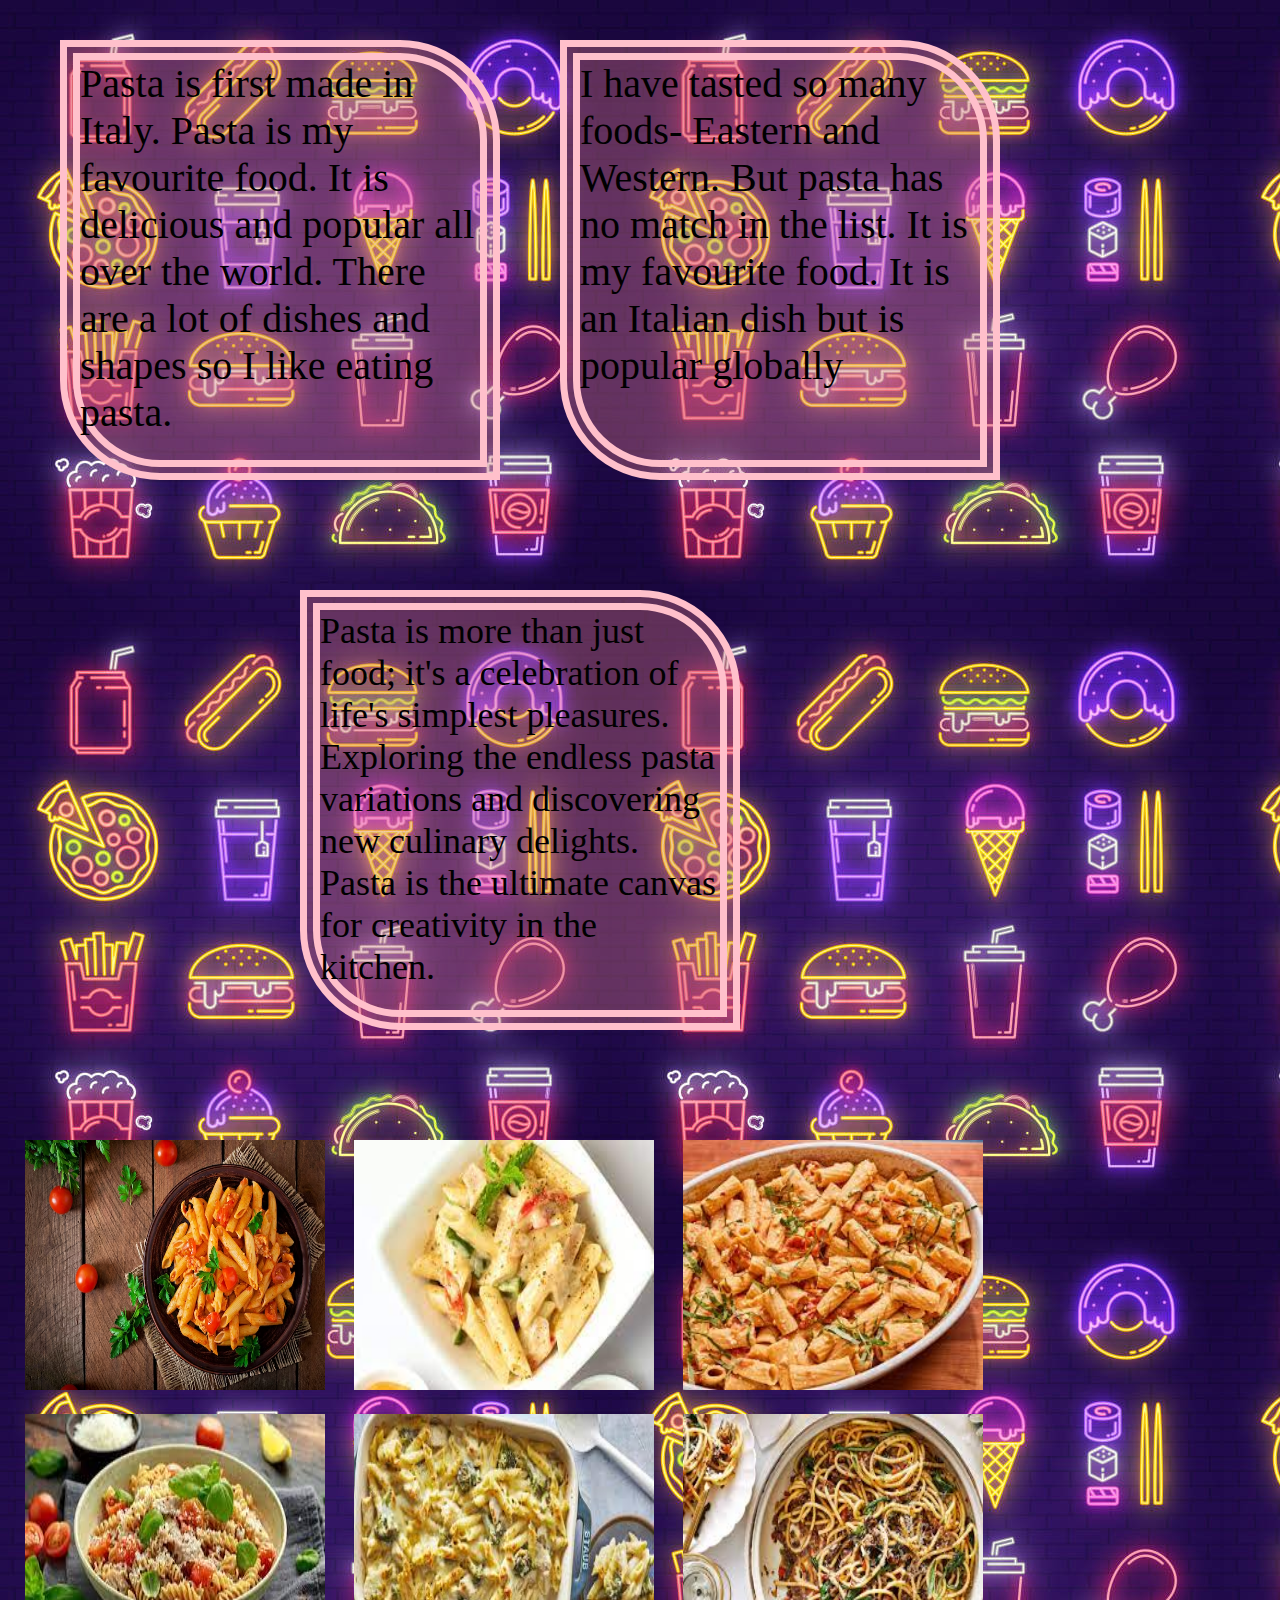
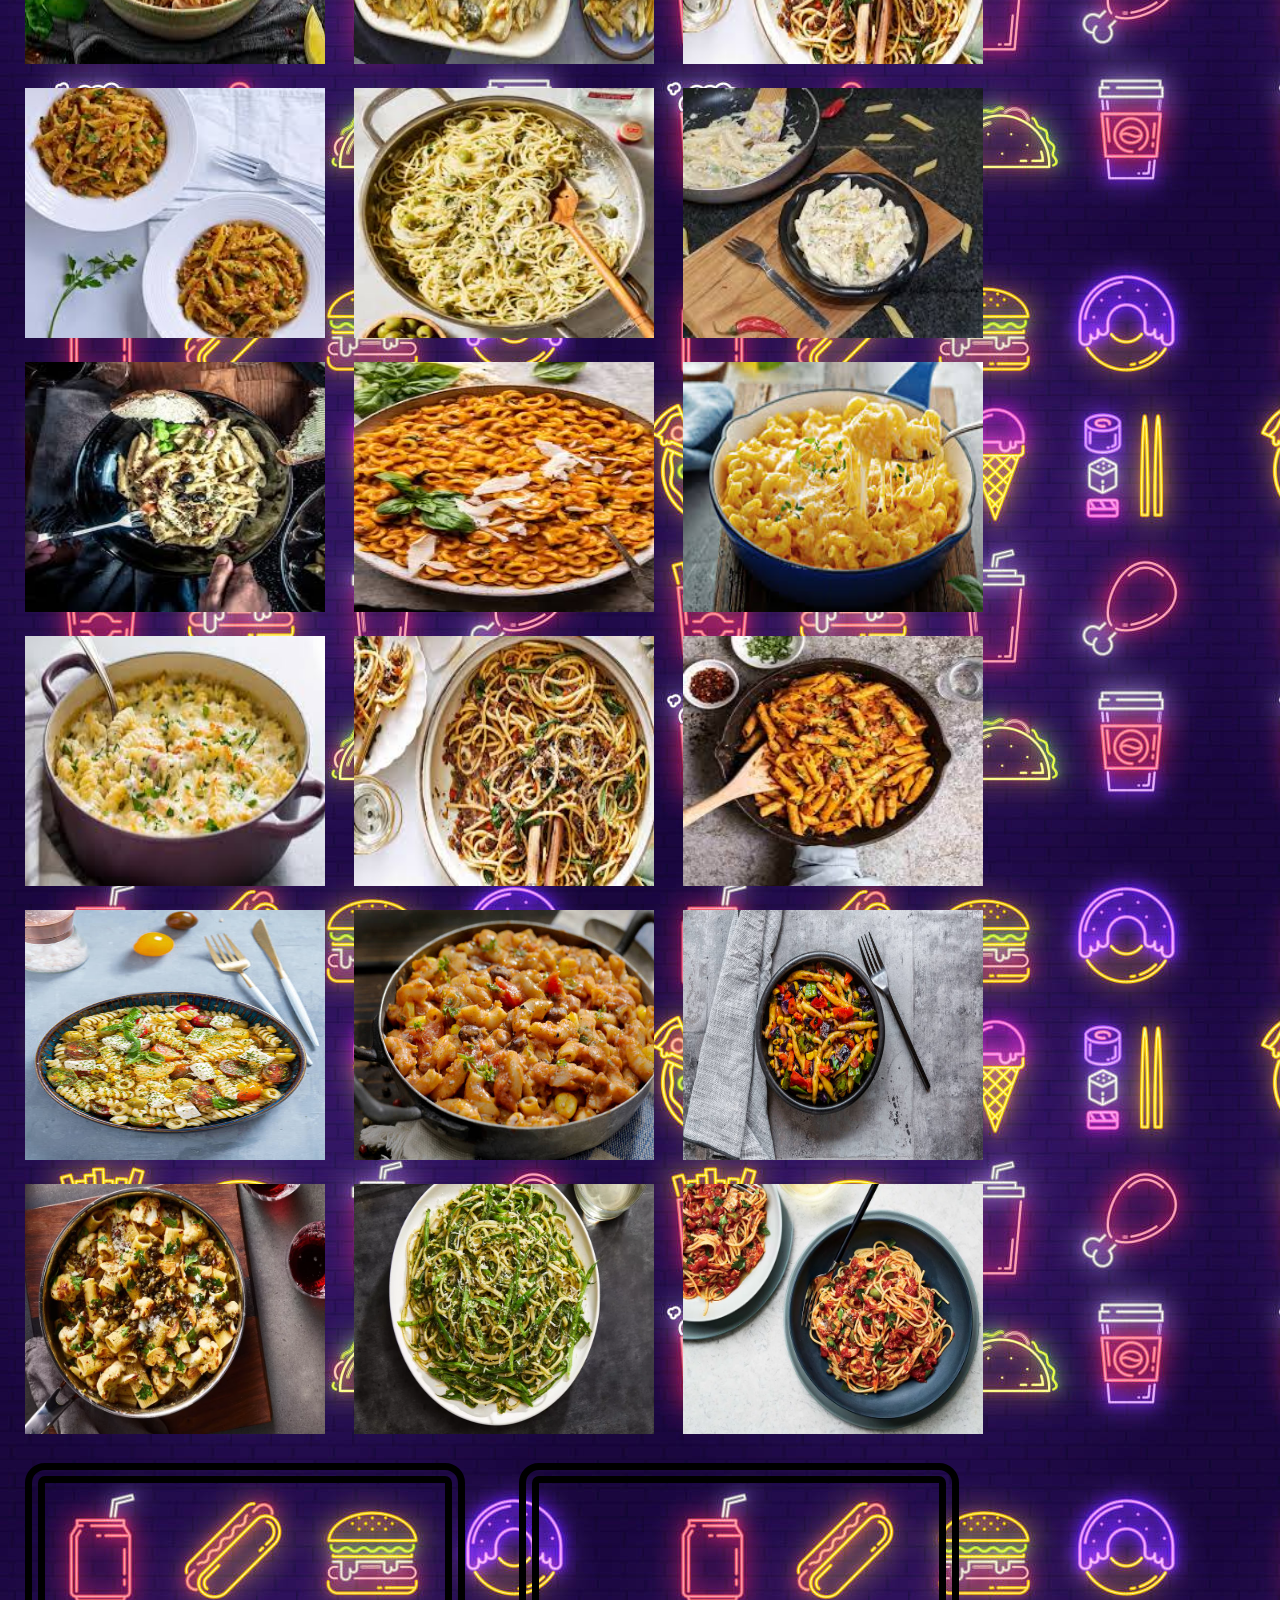
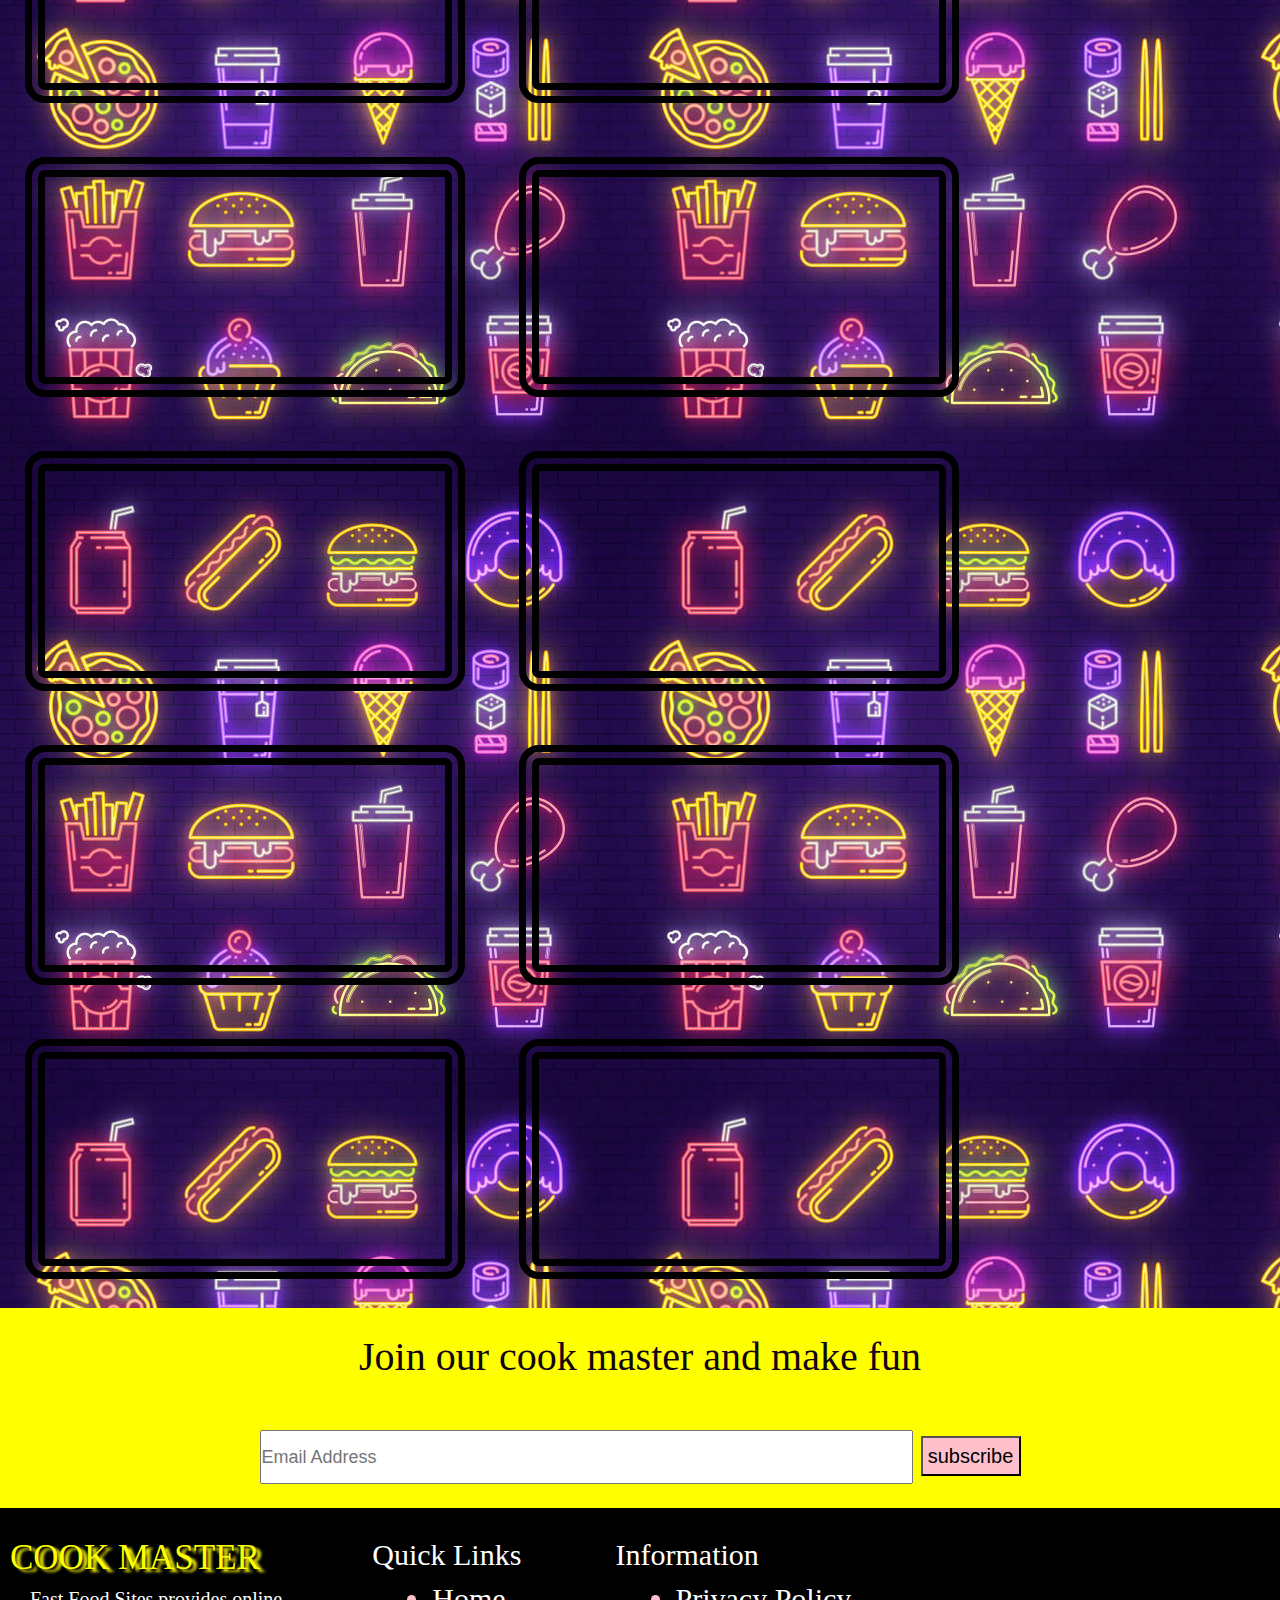
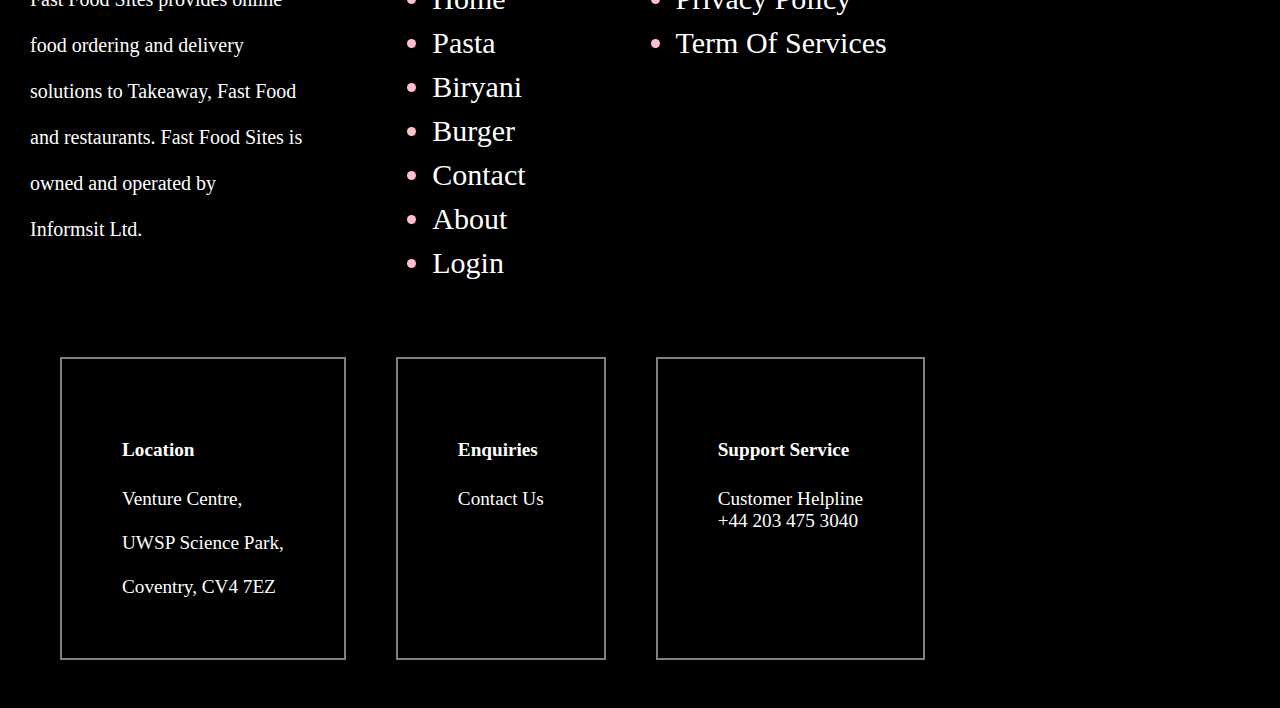
<file: pastapage.html>
<!DOCTYPE html>
<html lang="en">
<head>
    <meta charset="UTF-8">
    <meta name="viewport" content="width=device-width, initial-scale=1.0">
    <title>Document</title>
    <link rel="stylesheet" href="Finalstyle.css">
</head>
<body style="background-image: url(pastabackground.jpg);" class="body2">
    <div id="divf6">
        <div id="divf7">Pasta is first made in Italy. Pasta is my favourite food. It is delicious and popular all over the world. There are a lot of dishes and shapes so I like eating pasta.</div>
        <div id="divf7">I have tasted so many foods- Eastern and Western. But pasta has no match in the list. It is my favourite food. It is an Italian dish but is popular globally</div>
    </div>
    <div id="divf8">Pasta is more than just <br>food; it's a celebration of life's simplest pleasures.
        Exploring the endless pasta variations and discovering new culinary delights.
        Pasta is the ultimate canvas for creativity in the kitchen.</div>

    <div class="specialdiv3">
        <img  src="pasta1.avif"  alt="">
        <img  src="pasta2.jpg"   alt="">
        <img  src="pasta3.jpg"   alt=""> 
        <img  src="pasta4.jpg"   alt="">
        <img  src="pasta5.jpg"   alt="">
        <img  src="pasta6.jpg"   alt=""> 
        <img  src="pasta7.jpg"   alt="">
        <img  src="pasta8.jpg"   alt="">
        <img  src="pasta9.jpg"   alt="">
        <img  src="pasta10.jpg"  alt=""> 
        <img  src="pasta11.jpg"  alt="">
        <img  src="pasta12.jpg"  alt="">
        <img  src="pasta13.jpg"  alt="">
        <img  src="pasta14.jpg"  alt=""> 
        <img  src="pasta15.jpg"  alt="">
        <img  src="pasta16.jpg"  alt=""> 
        <img  src="pasta17.jpg"  alt="">
        <img  src="pasta18.jpg"  alt="">
        <img  src="pasta19.webp" alt="">
        <img  src="pasta20.webp" alt=""> 
        <img  src="pasta21.webp" alt="">
    </div>

    <div id="divf9" >
        <iframe style="border: 20px double black; border-radius: 20px; " width="400" height="200" src="https://www.youtube.com/embed/8rkVhxhXELA?si=IBcqlCiYq9FK5vZ6" title="YouTube video player" frameborder="0" allow="accelerometer; autoplay; clipboard-write; encrypted-media; gyroscope; picture-in-picture; web-share" allowfullscreen></iframe>
        <iframe style="border: 20px double black; border-radius: 20px; " width="400" height="200" src="https://www.youtube.com/embed/XsipAaImDVc?si=LMFJ3ozKA3nhiM74" title="YouTube video player" frameborder="2" allow="accelerometer; autoplay; clipboard-write; encrypted-media; gyroscope; picture-in-picture; web-share" allowfullscreen></iframe>
        <iframe style="border: 20px double black; border-radius: 20px; " width="400" height="200" src="https://www.youtube.com/embed/bcnPfcJnYr0?si=akp9UgYo4mOGnKhM" title="YouTube video player" frameborder="2" allow="accelerometer; autoplay; clipboard-write; encrypted-media; gyroscope; picture-in-picture; web-share" allowfullscreen></iframe>
        <iframe style="border: 20px double black; border-radius: 20px; " width="400" height="200" src="https://www.youtube.com/embed/bw5JGBx7Nww?si=AQpYLF11FjK4tMA4" title="YouTube video player" frameborder="2" allow="accelerometer; autoplay; clipboard-write; encrypted-media; gyroscope; picture-in-picture; web-share" allowfullscreen></iframe>
        <iframe style="border: 20px double black; border-radius: 20px; " width="400" height="200" src="https://www.youtube.com/embed/NeAP2em8vTY?si=EbfCuKi8B3RVK27W" title="YouTube video player" frameborder="2" allow="accelerometer; autoplay; clipboard-write; encrypted-media; gyroscope; picture-in-picture; web-share" allowfullscreen></iframe>
        <iframe style="border: 20px double black; border-radius: 20px; " width="400" height="200" src="https://www.youtube.com/embed/Fb_IljnhwTo?si=SARu6yy9taiuYOJL" title="YouTube video player" frameborder="2" allow="accelerometer; autoplay; clipboard-write; encrypted-media; gyroscope; picture-in-picture; web-share" allowfullscreen></iframe>
        <iframe style="border: 20px double black; border-radius: 20px; " width="400" height="200" src="https://www.youtube.com/embed/0OjvwpS4WRs?si=HW7a4rB-Wsl7JdE6" title="YouTube video player" frameborder="2" allow="accelerometer; autoplay; clipboard-write; encrypted-media; gyroscope; picture-in-picture; web-share" allowfullscreen></iframe>
        <iframe style="border: 20px double black; border-radius: 20px; " width="400" height="200" src="https://www.youtube.com/embed/OJklU1odGqk?si=VLvH5QC4H-LREUTc" title="YouTube video player" frameborder="2" allow="accelerometer; autoplay; clipboard-write; encrypted-media; gyroscope; picture-in-picture; web-share" allowfullscreen></iframe>
        <iframe style="border: 20px double black; border-radius: 20px; " width="400" height="200" src="https://www.youtube.com/embed/lzlbciyGkmM?si=6wXyfcPPTQ9wKWVz" title="YouTube video player" frameborder="2" allow="accelerometer; autoplay; clipboard-write; encrypted-media; gyroscope; picture-in-picture; web-share" allowfullscreen></iframe>
        <iframe style="border: 20px double black; border-radius: 20px; " width="400" height="200" src="https://www.youtube.com/embed/-3pV_kRrCBk?si=_TnrA3ljJw8aRu38" title="YouTube video player" frameborder="2" allow="accelerometer; autoplay; clipboard-write; encrypted-media; gyroscope; picture-in-picture; web-share" allowfullscreen></iframe>
    </div>

  
    <footer style="height: 1000px; background-color: black;">
        <div  id="divf"><div id="divf1">Join our cook master and make fun </div>
        <input class="input1" size="60" style="color: black;" placeholder="Email Address">
        <button class="button1">subscribe</button> 
        </div>
        
        
        <div class="specialdiv">
           <div id="divf3">COOK MASTER
           <p id="divf2">Fast Food Sites provides online <br><br> food ordering and delivery <br><br> solutions to Takeaway, Fast Food <br><br> and restaurants. Fast Food Sites is <br><br> owned and operated by <br><br> Informsit Ltd. <br><br><br><i class="ri-facebook-box-fill"></i>     <i class="ri-whatsapp-line"></i>    <i class="ri-instagram-line"></i></p></div>
           <div id="divf4">Quick Links 
            <ul style="color: pink;">
               <li><a class="a" href="./final.html">Home</a></li>
               <li><a class="a" href="./pastapage.html">Pasta</a></li>
               <li><a class="a" href="">Biryani</a></li>
               <li><a class="a" href="">Burger</a></li>
               <li><a class="a" href="./contact.html">Contact</a></li>
               <li><a class="a" href="">About</a></li>
               <li><a class="a" href="">Login</a></li>
            </ul>
           </div>
           <div id="divf4">Information
            <ul style="color: pink;">
               <li><a class="a1" href=""> Privacy Policy</a></li>
               <li><a class="a1"  href="">Term Of Services</a></li>
            </ul>
           </div>
        </div>
        <div class="specialdiv2">
         <div id="divf5"><i  class="ri-map-pin-line"></i>    <b>Location</b><br><br>Venture Centre,<br><br> UWSP Science Park,<br><br> Coventry, CV4 7EZ<br></div><br>            
         <div id="divf5"><i  class="ri-mail-line"></i>       <b>Enquiries</b><br><br>Contact Us</div><br>
         <div id="divf5"><i  class="ri-smartphone-line"></i> <b>Support Service</b><br><br>Customer Helpline <br>+44 203 475 3040</div>     
        </div>       
        
     </footer>


</body>
</html>
</file>
<file: Finalstyle.css>
*{
    margin: 0px;
    padding: 0px;
}


#navbar{
    background-color: rgb(19, 4, 19);
    height: 70px;
    position: fixed;  

}

#logo{
    color:yellow;
    font-size: 35px;
    text-shadow: 5px 3px 3px;
    margin-left: 10px;   
}


a{
    margin-right: 20px;
    text-decoration: none;
    color:  pink;    
}



button{
    background-color: pink;
}


.body1{
    background-image: url(jpg.img.jpg);
    background-size: 1300 200;
}

.contentBox{
    height: 200px;
    width: 100px;
}

<!--footer-->

.foot{
    background-color: black;
}


#divf{
    background-color:yellow;
    height: 200px;
    text-align: center;
    font-size: xx-large;
    
}
#divf1{
    color: rgb(19, 4, 19) ;
    padding-top: 25px;
    font-size: 40px;
   
}

.input1{
    height: 50px;
    margin-top: 50px;
    font-size: large;
}


.button1{
    height: 40px;
    width: 100px;
    font-size: 20px;
    
}

#divf2{
    color: white;
    margin-left: 20px;
    margin-top: 10px;
    font-size: 20px;
    text-shadow: none;
    
}

#divf3{
    color: yellow;
    margin-top: 30px;
    margin-left: 10px;
    text-shadow: 5px 3px 3px;
    font-size: 35px;
}


.ri-facebook-box-fill{
    color: rgb(58, 58, 190);
    font-size: 40px;
}

.ri-whatsapp-line{
    color: green;
    font-size: 40px;
}


.ri-instagram-line{
    color: purple;
    font-size: 40px;
}

#divf4{
    color: white;
    font-size: 30px;
    margin-top: 30px;
    margin-left: 70px;
}

.specialdiv{
    display: flex;
}

ul li{
    margin-left: 60px;
    margin-top: 10px;
    text-decoration: none;

}

ul li :hover{
    color: palevioletred;
}


.a{
    color: white;
}

.a1{
    color: white;
}

.specialdiv2{
    color: white;
    display: flex;
    margin-left: 10px;
    margin-top: 70px;
    font-size: larger;
   
}


#divf5{
    border: 2px solid grey;
    padding: 60px;
    margin-left: 50px;
}

.ri-map-pin-line{
    font-size: 40px;
    color: red;
}

.ri-mail-line{
    font-size: 40px;
    color: red;
}


.ri-smartphone-line{
    font-size: 40px;
    color: red;
}


<!--pastapage-->

.specialdiv3{
    display:  flex ;
    height: 250px;
    width: 250px;
}

img{
    height: 250px;
    width: 300px;
    margin-top: 20px;
    margin-left: 25px;
}

#divf6{
    display: flex;
    
}


#divf7{
    height: 400px;
    width: 400px;
    border: 20px double pink;
    margin-top: 40px;
    margin-bottom: 80px;
    margin-left: 60px;
    border-radius: 0px 100px 0px 100px;
   /*background-image: url(divimgpasta.jpg);*/
   background-color: rgba(219, 120, 137, 0.363);
   font-size: 40px;
}

#divf8{
    height: 400px;
    width: 400px;
    border: 20px double pink;
    margin-top: 30px;
    margin-bottom: 90px;
    margin-left: 300px;
    border-radius: 0px 100px 0px 100px;
    /*background-image: url(divimgpasta.jpg);*/
    background-color: rgba(219, 120, 137, 0.363);
    font-size: 36px;
}


#divf9{
   display: contents;  
   padding: 20px; 
}
iframe{
    margin: 25px;
}

<!--contact-->

body.bd{
    background-color:white;
    
}

h1.body2{
    color: rgb(78, 23, 78);
    text-align: center;
    text-decoration: underline double;
    font-size: 400%;
    box-shadow: -5px -5px 40px 0;
    
}
.input2{
    height: 100PX;
    font-size: xx-large;
    border-color:pink;
    box-shadow: -5px -5px 30px 0;
    color: rgb(44, 8, 44);
    margin: 20px;
}


.btn{
    background-color: transparent;
    color: pink;
    border: 2px solid  ;
    font-size: 40px;
    text-align: center;
    margin-top: 25px;
    display: inline-block;
    box-sizing: border-box;
    height: 100px;
    width: 250px;
    
}
div.textcenter{
    text-align: center;
    
}

div.textcenter :hover{
    color: white;
    background-color: rgb(44, 12, 44);
    
}
.h2{
    color: rgb(44, 8, 44);
    margin-left: 30px;
    font-size: 60px;
}
.p2{
    color: black;
    font-size: 40px;
    text-shadow: none;
    margin-left: 80px;
    margin-top: 30px;
    margin-bottom: 90px;
}

.input3{
    height: 200px;
    width: 867px;
    font-size: xx-large;
    border-color: pink;
    box-shadow: -5px -5px 30px 0;
}

#div10{
    display: flex;
}

.h3{
   margin-left: 110%;
   color: rgb(44, 8, 44);
    font-size: 60px;
}


.p3{
    margin-left: 100%; 
    color: black;
    font-size: 40px;
    text-shadow: none;
    margin-top: 30px;
}

#div12{
    font-size: x-large;
    margin-left: 7px;
}

#div11{
    font-size: 50px;
    color: rgb(68, 12, 68);
    text-align: center;
    margin-bottom: 40px;
    font-family: Pacifico,cursive;
}

#div11:hover{
    color: gold;
}



<!--biryani-->



#div13 {
    color: rgb(228, 99, 142);
    font-size: 30px;
    margin-left: 430px;
    margin-top: 100px;
}


#div14 {
    color: black;
    margin-left: 450px;
    margin-top: 50px;
    font-size: 20px;
}


.img{
    height: 400px;
    width: 450px;
    margin-top: -850px;
    margin-left: -5px;
}


#div20{
    margin-left: 0px;
    font-size: xx-large;
    background-color: rgb(44, 8, 44);
    color: white;
}

#div21{
    margin-left: 0px;
    font-size: x-large;
    background-color: rgb(44, 8, 44);
    color: yellow;
}
     

.pp{
    font-size:40px ;
    background-color: rgb(44, 8, 44);
    color: white;
}



<!--login-->




#logindiv{
    font-size: 30px;
}

.inputlogin{
    height: 50px;
    margin-top: 50px;
    font-size: large;
}
#logindiv{
    margin-left: 410px;
    margin-top: 200px;
}

.imglogin{
    height: 400px;
    width: 420px;
    margin-top: -400px;
    margin-left: -10px;
}

#LOGOIN{
    font-size: 40px;
    color: darkslateblue;
    float: right;
    margin-top: -120px;
    margin-right: 20px;
    text-shadow: 5px 3px 3px;
}

#btnlogin{
    height: 40px;
    width: 100px;
    font-size: 20px;
    background-color: darkslateblue;
    color: white;
    margin-left: 450px;
    margin-top: 50px;
}




<!--burger-->



.burgerspecial{
    display: flex;
    height: 250px;
    width: 250px;
}
</file>
